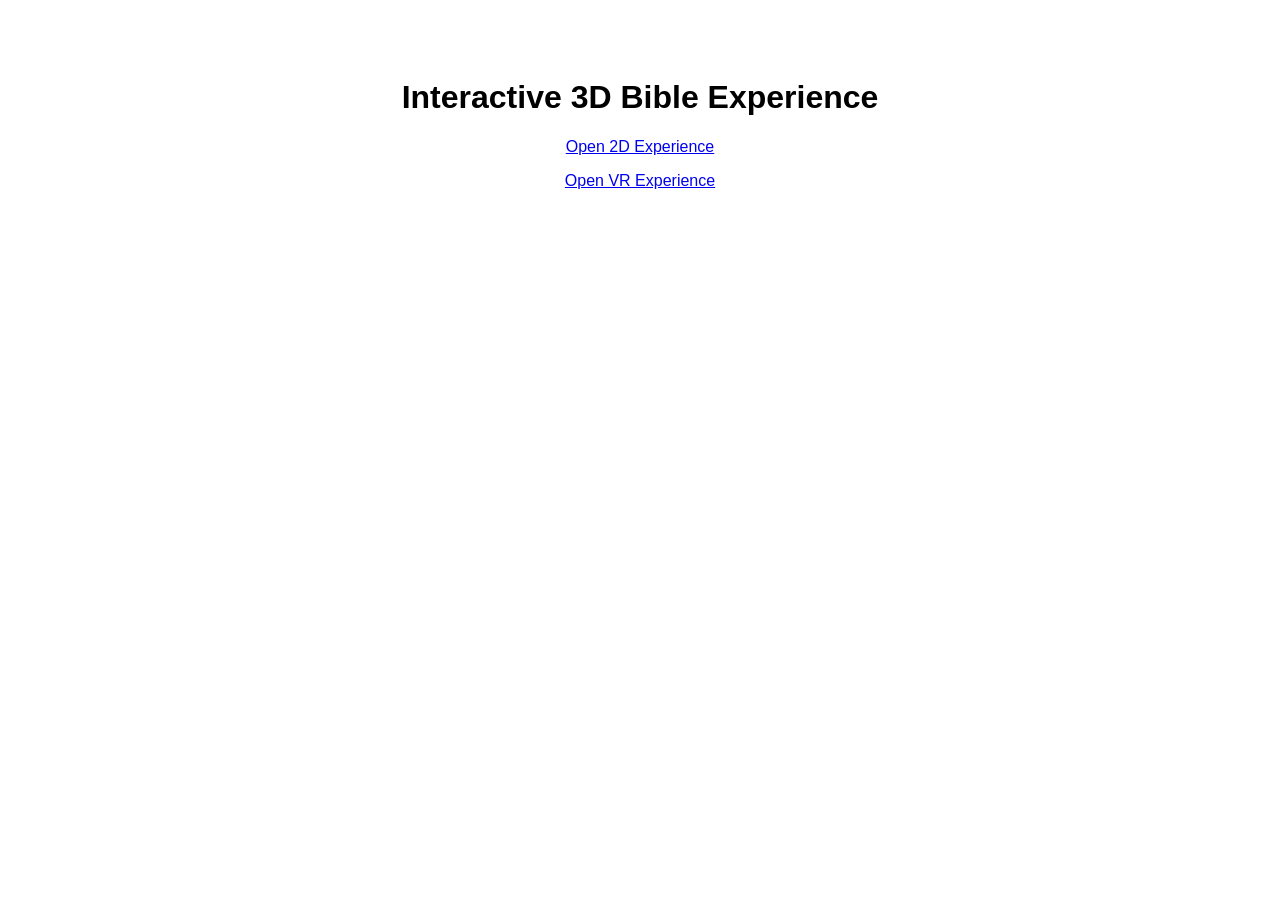
<file: index.html>
<!DOCTYPE html>
<html>
<head>
    <title>Interactive 3D Bible Experience</title>
</head>

<body style="font-family: Arial; text-align:center; padding-top:50px;">

    <h1>Interactive 3D Bible Experience</h1>

    <p>
        <a href="good-samaritan/index.html">
            Open 2D Experience
        </a>
    </p>

    <p>
        <a href="good-samaritan-vr/vr.html">
            Open VR Experience
        </a>
    </p>

</body>
</html>
</file>
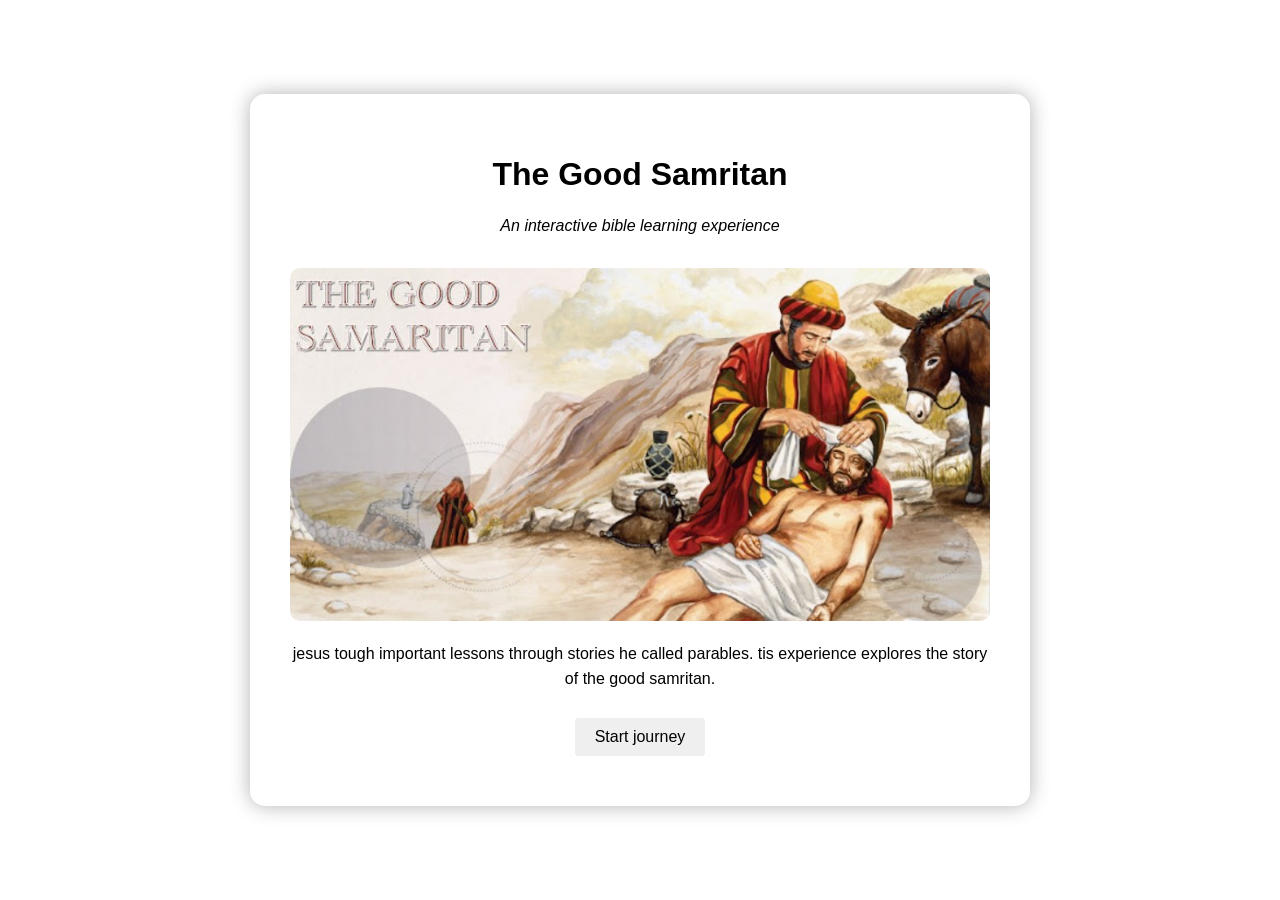
<file: good-samaritan/index.html>
<!DOCTYPE HTML>
<html lang="en">
<head>
    <meta charset="utf-8">
    <meta name="viewport" content="width=device-width, initial-scale=1.0">
    <title>The Good Samritan</title>
    <link rel="stylesheet" href="style.css">
</head>
<body>
    <div id="game">
        <h1>The Good Samritan</h1>
        <p class="subtitle">
            An interactive bible learning experience</p>
        <div id="story">
            <img src="images/the-good-samritan.jpg" class="scene-image">
            <p>jesus tough important lessons through stories he called parables.
                tis experience explores the story of the good samritan.</p>
            </p>
            <button onclick="startStory()">Start journey</button>
        </div>
    </div>
        <script src="script.js"></script>
</body>
</html>
</file>
<file: good-samaritan/style.css>
body {
    margin: 0;
    min-height: 100vh;
    display: flex;
    justify-content: center;
    align-items: center;
    font-family: Arial, sans-serif;
    background-size: cover;
    background-position: center;
    font-family: arial, sans-serif;
}

#game {
    color: #000000;
    width: 80%;
    max-width: 700px;
    backdrop-filter: blur(12px);
    padding: 40px;
    border-radius: 15px;
    text-align: center;
    box-shadow: 0 0 20px rgba(0, 0, 0, 0.3);
}

.subtitle {
    font-style: italic;
    color: #000000;
    margin-bottom: 30px;
}

.scene-image {
    width: 100%;
    max-width: 100%;
    height: auto;
    display: block;
    margin: 0 auto 20px auto;
    border-radius: 10px;
}

.scene {
color: black;
font-size: 14px;
font-weight: bold;
margin-bottom: 20px;
border-bottom: 2px solid #000000;
padding-bottom: 5px;
}

.container {
width: 80%;
max-width: 800px;
background-color: rgba(255, 255, 255, 0.8);
padding: 40px;
border-radius: 15px;
text-align: center;
box-shadow: 0 0 20px rgba(0, 0, 0, 0.3);
}

lesson {
    background: #f5f5f5;
    padding: 20px;
    border-radius: 10px;
    margin: 20px 0;
}

h1 {
    margin-bottom: 20px;
}
p {
    line-height: 1.6;;
}
button {
    padding: 10px 20px;
    margin: 10px;
    font-size: 16px;
    border: none;
    border-radius: 4px;
    cursor: pointer;
    transition: scale (1,05);
}
button:hover {
    background-color: #fcff9e;
    opacity: 0.9;
}
</file>
